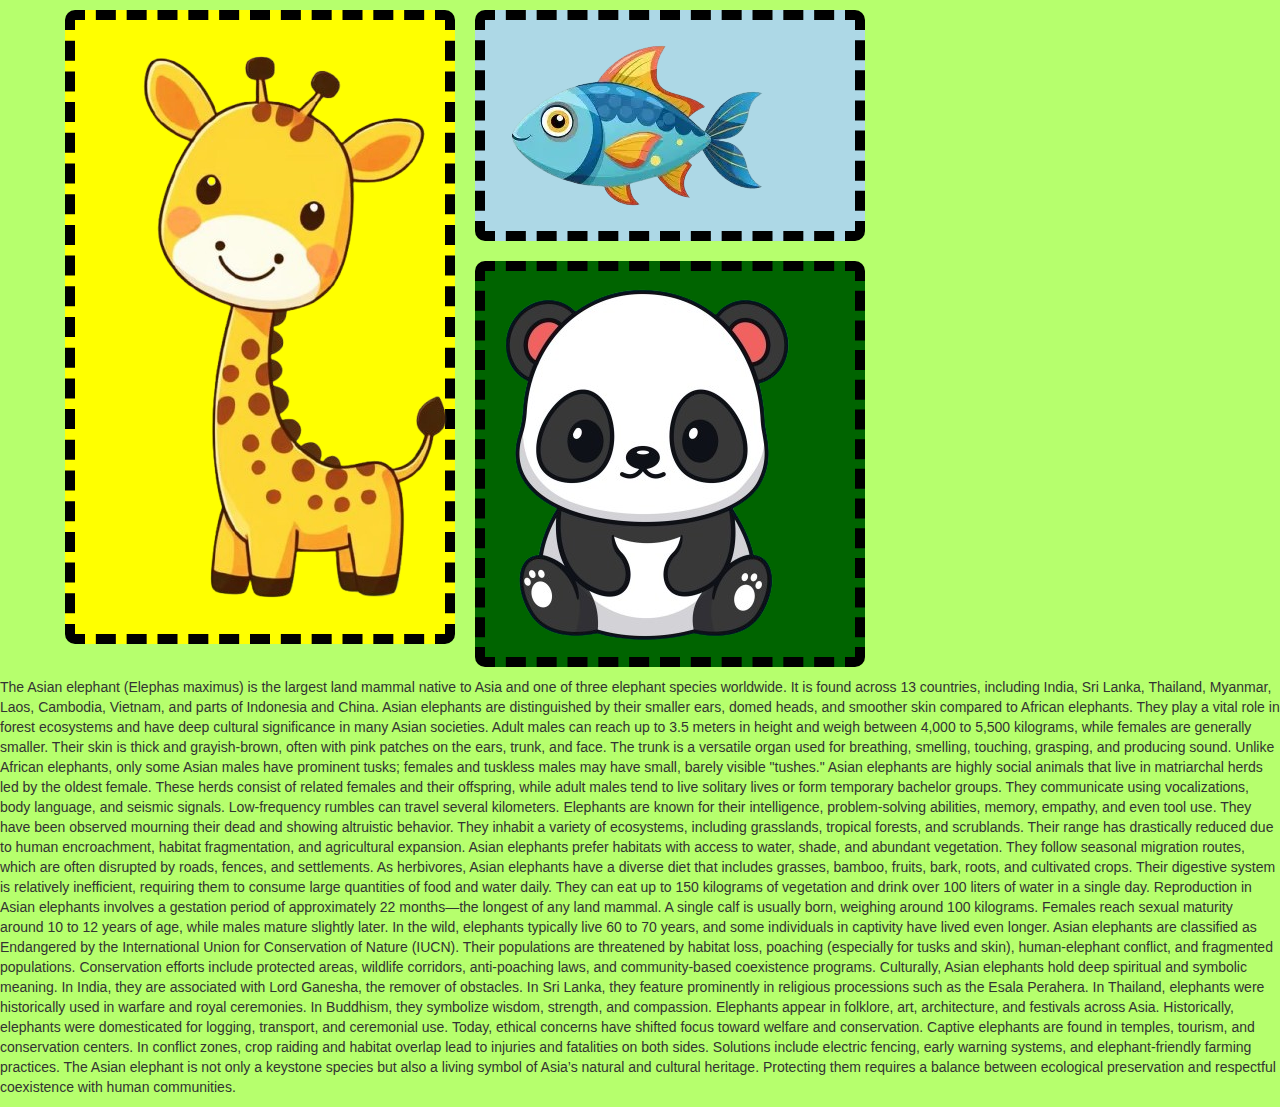
<file: intro to Bootstrap/index.html>
<!DOCTYPE html>
<html lang="en">
  <head>
    <meta charset="UTF-8" />
    <meta name="viewport" content="width=device-width, initial-scale=1.0" />
    <title>animal wiki</title>

    <link
      rel="stylesheet"
      href="https://maxcdn.bootstrapcdn.com/bootstrap/3.4.1/css/bootstrap.min.css"
    />
    <script src="https://ajax.googleapis.com/ajax/libs/jquery/3.7.1/jquery.min.js"></script>
    <script src="https://maxcdn.bootstrapcdn.com/bootstrap/3.4.1/js/bootstrap.min.js"></script>

    <style>
      body {
        background-color: rgb(182, 255, 109);
      }
      #girrafe-img,
      #fish-img,
      #panda-img {
        border: 10px dashed black;
        padding: 10px;
        margin: 10px;
        border-radius: 10px;
        box-shadow: 0 0 0 rgba(0, 0, 0, 0);
        transition: all 0.5s ease;
        transform: scale(1);
      }

      #girrafe-img {
        background-color: yellow;
      }
      #fish-img {
        background-color: lightblue;
      }
      #panda-img {
        background-color: darkgreen;
        color: white;
      }

      #girrafe-img:hover,
      #fish-img:hover,
      #panda-img:hover {
        box-shadow: 10px 10px 10px rgba(0, 0, 0, 0.3);
        transform: scale(1.05);
      }
      #article {
        font-family: "Franklin Gothic Medium", "Arial Narrow", Arial, sans-serif;
      }
    </style>
  </head>
  <body>
    <div class="container">
      <div class="row">
        <div class="col-sm-4" id="girrafe-img">
          <img src="Data/images/girrafe.png" alt="a image of a girrafe" />
        </div>
        <div class="col-md-4" id="fish-img">
          <img src="Data/images/fish.png" alt="a image of a fish" />
        </div>
        <div class="col-lg-4" id="panda-img">
          <img src="Data/images/panda.png" alt="a image of a panda" />
        </div>
      </div>
    </div>

    <p id="article">
      The Asian elephant (Elephas maximus) is the largest land mammal native to
      Asia and one of three elephant species worldwide. It is found across 13
      countries, including India, Sri Lanka, Thailand, Myanmar, Laos, Cambodia,
      Vietnam, and parts of Indonesia and China. Asian elephants are
      distinguished by their smaller ears, domed heads, and smoother skin
      compared to African elephants. They play a vital role in forest ecosystems
      and have deep cultural significance in many Asian societies. Adult males
      can reach up to 3.5 meters in height and weigh between 4,000 to 5,500
      kilograms, while females are generally smaller. Their skin is thick and
      grayish-brown, often with pink patches on the ears, trunk, and face. The
      trunk is a versatile organ used for breathing, smelling, touching,
      grasping, and producing sound. Unlike African elephants, only some Asian
      males have prominent tusks; females and tuskless males may have small,
      barely visible "tushes." Asian elephants are highly social animals that
      live in matriarchal herds led by the oldest female. These herds consist of
      related females and their offspring, while adult males tend to live
      solitary lives or form temporary bachelor groups. They communicate using
      vocalizations, body language, and seismic signals. Low-frequency rumbles
      can travel several kilometers. Elephants are known for their intelligence,
      problem-solving abilities, memory, empathy, and even tool use. They have
      been observed mourning their dead and showing altruistic behavior. They
      inhabit a variety of ecosystems, including grasslands, tropical forests,
      and scrublands. Their range has drastically reduced due to human
      encroachment, habitat fragmentation, and agricultural expansion. Asian
      elephants prefer habitats with access to water, shade, and abundant
      vegetation. They follow seasonal migration routes, which are often
      disrupted by roads, fences, and settlements. As herbivores, Asian
      elephants have a diverse diet that includes grasses, bamboo, fruits, bark,
      roots, and cultivated crops. Their digestive system is relatively
      inefficient, requiring them to consume large quantities of food and water
      daily. They can eat up to 150 kilograms of vegetation and drink over 100
      liters of water in a single day. Reproduction in Asian elephants involves
      a gestation period of approximately 22 months—the longest of any land
      mammal. A single calf is usually born, weighing around 100 kilograms.
      Females reach sexual maturity around 10 to 12 years of age, while males
      mature slightly later. In the wild, elephants typically live 60 to 70
      years, and some individuals in captivity have lived even longer. Asian
      elephants are classified as Endangered by the International Union for
      Conservation of Nature (IUCN). Their populations are threatened by habitat
      loss, poaching (especially for tusks and skin), human-elephant conflict,
      and fragmented populations. Conservation efforts include protected areas,
      wildlife corridors, anti-poaching laws, and community-based coexistence
      programs. Culturally, Asian elephants hold deep spiritual and symbolic
      meaning. In India, they are associated with Lord Ganesha, the remover of
      obstacles. In Sri Lanka, they feature prominently in religious processions
      such as the Esala Perahera. In Thailand, elephants were historically used
      in warfare and royal ceremonies. In Buddhism, they symbolize wisdom,
      strength, and compassion. Elephants appear in folklore, art, architecture,
      and festivals across Asia. Historically, elephants were domesticated for
      logging, transport, and ceremonial use. Today, ethical concerns have
      shifted focus toward welfare and conservation. Captive elephants are found
      in temples, tourism, and conservation centers. In conflict zones, crop
      raiding and habitat overlap lead to injuries and fatalities on both sides.
      Solutions include electric fencing, early warning systems, and
      elephant-friendly farming practices. The Asian elephant is not only a
      keystone species but also a living symbol of Asia’s natural and cultural
      heritage. Protecting them requires a balance between ecological
      preservation and respectful coexistence with human communities.
    </p>
  </body>
</html>
</file>
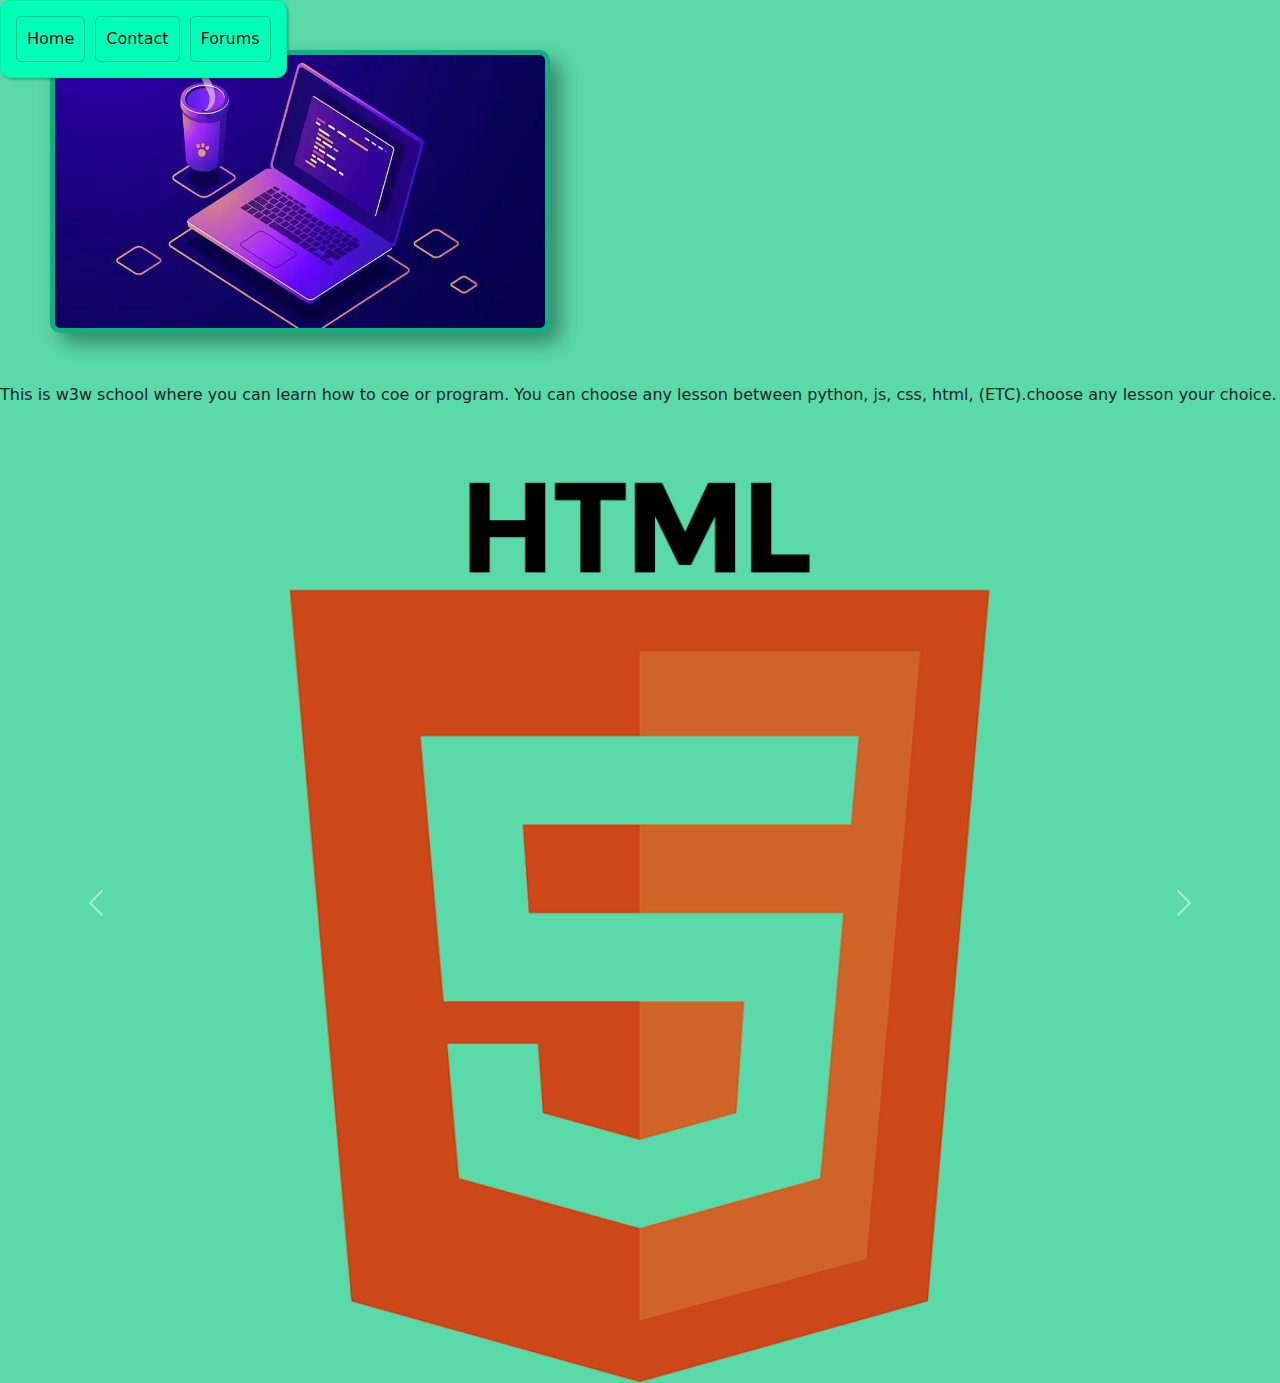
<file: wiki/article.html>
<!DOCTYPE html>
<html lang="en">
  <head>
    <meta charset="UTF-8" />
    <meta name="viewport" content="width=device-width, initial-scale=1.0" />
    <title>w3w school</title>

    <link href="https://cdn.jsdelivr.net/npm/bootstrap@5.3.2/dist/css/bootstrap.min.css" rel="stylesheet">
    <script src="https://cdn.jsdelivr.net/npm/bootstrap@5.3.2/dist/js/bootstrap.bundle.min.js"></script>

    <link rel="stylesheet" href="style.css">

    <meta name="description" content="This is a programming school" />
    <link rel="shortcut icon" href="assets/favicon.png" type="image/x-icon">
    
  </head>
  <body>
    <header id="nav">
      <button id="btn-Home" onclick="window.open('article.html', '_blank')">Home</button>
      <button id="contact-btn" onclick="window.open('####', '_blank')">Contact</button>
      <button id="forums-btn" onclick="window.open('forums.html', '_blank')">Forums</button>
    </header>



    <img id="coder-img" src="assets/coder.jpg" alt="coder image in animated state">
    <p class="aboutxt">
      This is w3w school where you can learn how to coe or program. You can choose any lesson between python, js, css, html, (ETC).choose any lesson your choice.
    </p>

    <div id="carouselExample" class="carousel slide mt-10" data-bs-ride="carousel" data-bs-interval="3000">
  <div class="carousel-inner">
    <div class="carousel-item active">
      <img src="assets/Html-img.png" class="d-block w-100" alt="Slide 1">
    </div>
    <div class="carousel-item">
      <img src="assets/CSS-img.png" class="d-block w-100 h-100" alt="Slide 2">
    </div>
    <div class="carousel-item">
      <img src="assets/js-img.png" class="d-block w-100" alt="Slide 3">
    </div>
  </div>

  <!-- Optional Controls -->
  <button class="carousel-control-prev" type="button" data-bs-target="#carouselExample" data-bs-slide="prev">
    <span class="carousel-control-prev-icon"></span>
  </button>
  <button class="carousel-control-next" type="button" data-bs-target="#carouselExample" data-bs-slide="next">
    <span class="carousel-control-next-icon"></span>
  </button>
</div>
    <script src="scripts/functions.js"></script>
  </body>
</html>
</file>
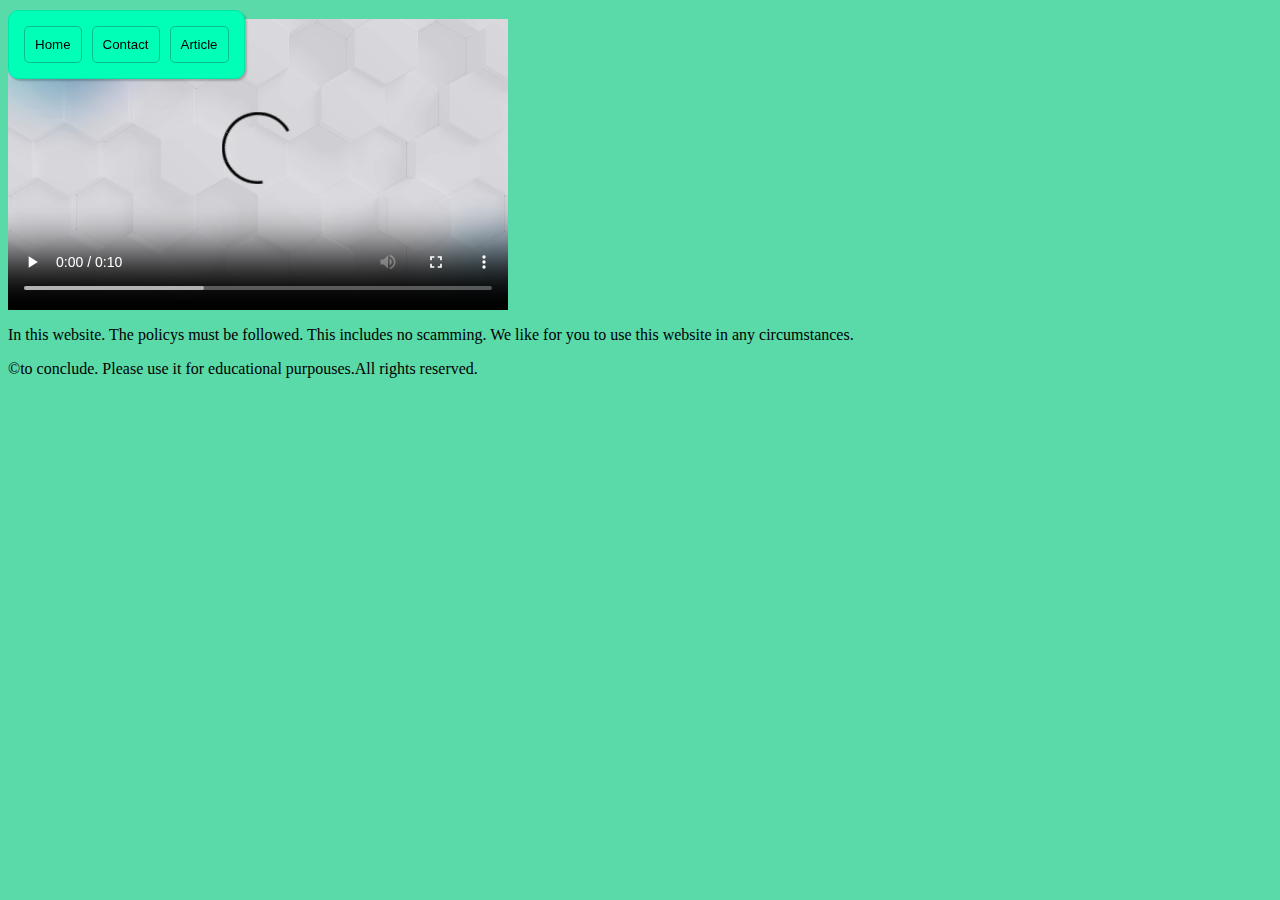
<file: wiki/forums.html>
<!DOCTYPE html>
<html lang="en">
<head>
  <meta charset="UTF-8">
  <meta name="viewport" content="width=device-width, initial-scale=1.0">
  <title>w3w shool</title>
  <link rel="stylesheet" href="style.css">
</head>
<body>
  <header id="nav">
      <button id="btn-Home" onclick="window.open('article.html', '_blank')">Home</button>
      <button id="contact-btn" onclick="window.open('####', '_blank')">Contact</button>
      <button id="Article-btn" onclick="window.open('news.html', '_blank')">Article</button>
    </header>

  <section>
    <video class="ad-video" src="assets/ad.mp4" alt="ad for programming" controls></video>
  </section>

  <p id="forumtxt">
    In this website. The policys must be followed. This includes no scamming. We like for you to use this website in any circumstances.
  </p>

  <footer>
    &copy;to conclude. Please use it for educational purpouses.All rights reserved.
  </footer>
</body>
</html>
</file>
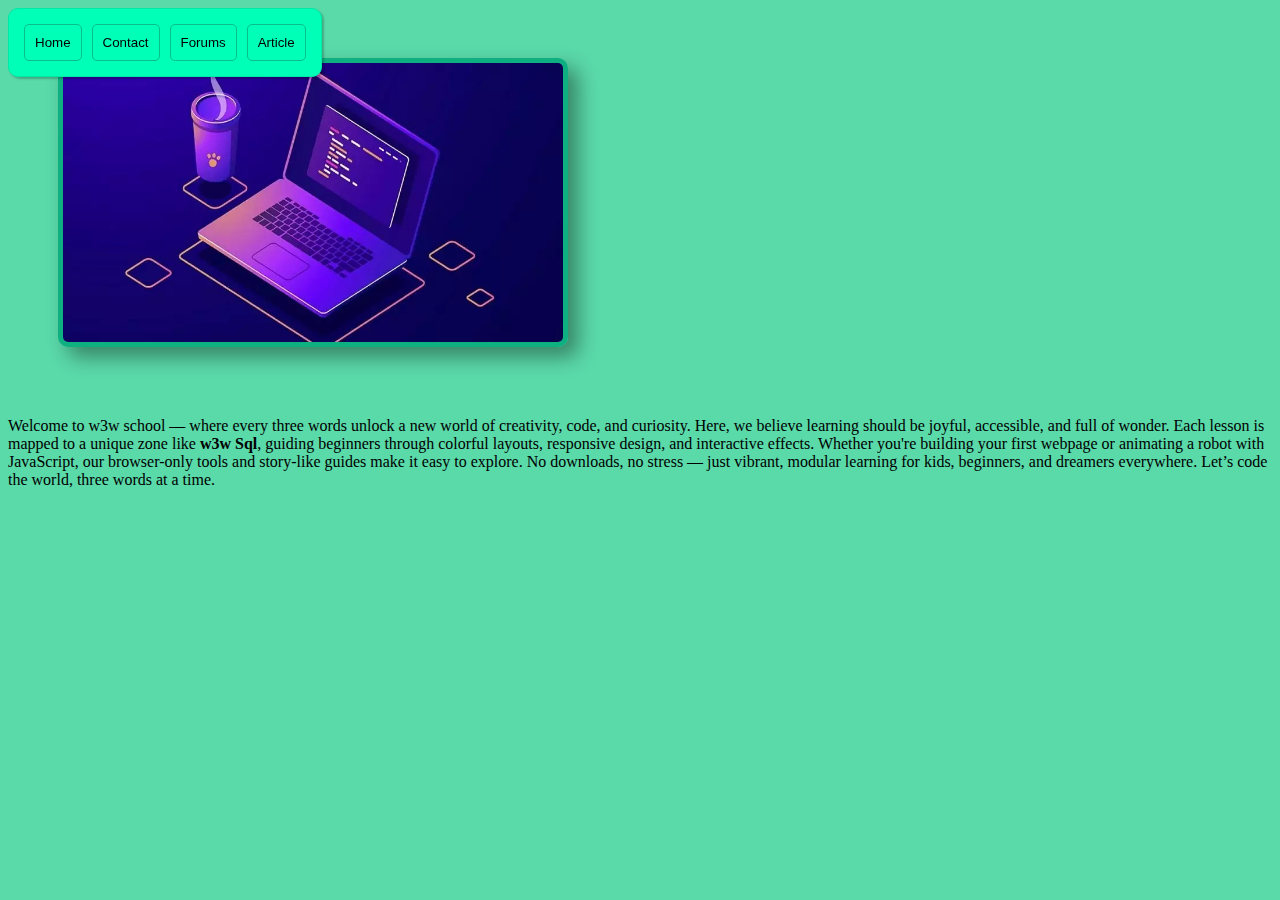
<file: wiki/w3w.html>
<!DOCTYPE html>
<html lang="en">
  <head>
    <meta charset="UTF-8" />
    <meta name="viewport" content="width=device-width, initial-scale=1.0" />
    <title>w3w school</title>
    <link rel="stylesheet" href="style.css" />
    <meta name="description" content="This is a programming school" />
    <link rel="shortcut icon" href="assets/favicon.png" type="image/x-icon" />
  </head>
  <body>
    <header id="nav">
      <button id="btn-Home" onclick="window.open('article.html', '_blank')">
        Home
      </button>
      <button
        id="contact-btn"
        onclick="window.open('https://www.viber.com/en/', '_blank')"
      >
        Contact
      </button>
      <button id="forums-btn" onclick="window.open('forums.html', '_blank')">
        Forums
      </button>
      <button
        id="Article-btn"
        onclick="window.open('https://www.artificialintelligence-news.com/', '_blank')"
      >
        Article
      </button>
    </header>

    <img
      id="coder-img"
      src="assets/coder.jpg"
      alt="coder image in animated state"
    />
    <p class="text">
      Welcome to w3w school — where every three words unlock a new world of
      creativity, code, and curiosity. Here, we believe learning should be
      joyful, accessible, and full of wonder. Each lesson is mapped to a unique
      zone like <strong>w3w Sql</strong>, guiding beginners through colorful
      layouts, responsive design, and interactive effects. Whether you're
      building your first webpage or animating a robot with JavaScript, our
      browser-only tools and story-like guides make it easy to explore. No
      downloads, no stress — just vibrant, modular learning for kids, beginners,
      and dreamers everywhere. Let’s code the world, three words at a time.
    </p>
    <script src="scripts/functions.js"></script>
  </body>
</html>
</file>
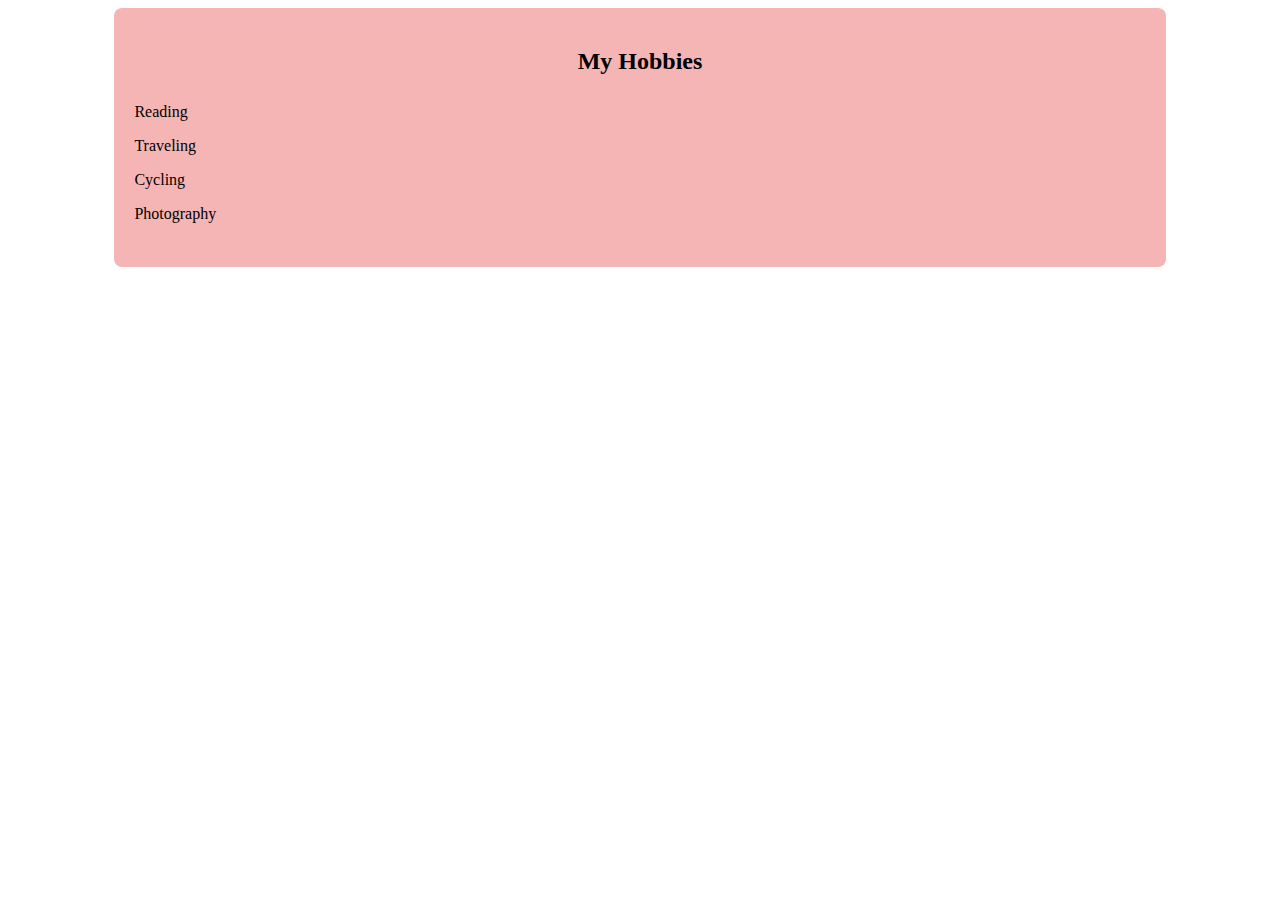
<file: After Class Projects/Create a hoddy section with container/Create a hoddy section with container.html>
<!DOCTYPE html>
<html lang="en">
<head>
    <meta charset="UTF-8">
    <meta name="viewport" content="width=device-width, initial-scale=1.0">
    <title>Hobby Section with container</title>
</head>
<body>
    <div class="container">
        <h2>My Hobbies</h2>
        <ul>
            <li>Reading</li>
            <li>Traveling</li>
            <li>Cycling</li>
            <li>Photography</li>
        </ul>
    </div>

    <style>
        .container {
            width: 80%;
            margin: 0 auto;
            padding: 20px;
            background-color: #f6b5b5;
            border-radius: 8px;
        }
        h2 {
            text-align: center;
        }
        ul {
            list-style-type: none;
            padding: 0;
        }
        li {
            padding: 8px 0;
        }
    </style>
    
</body>
</html>
</file>
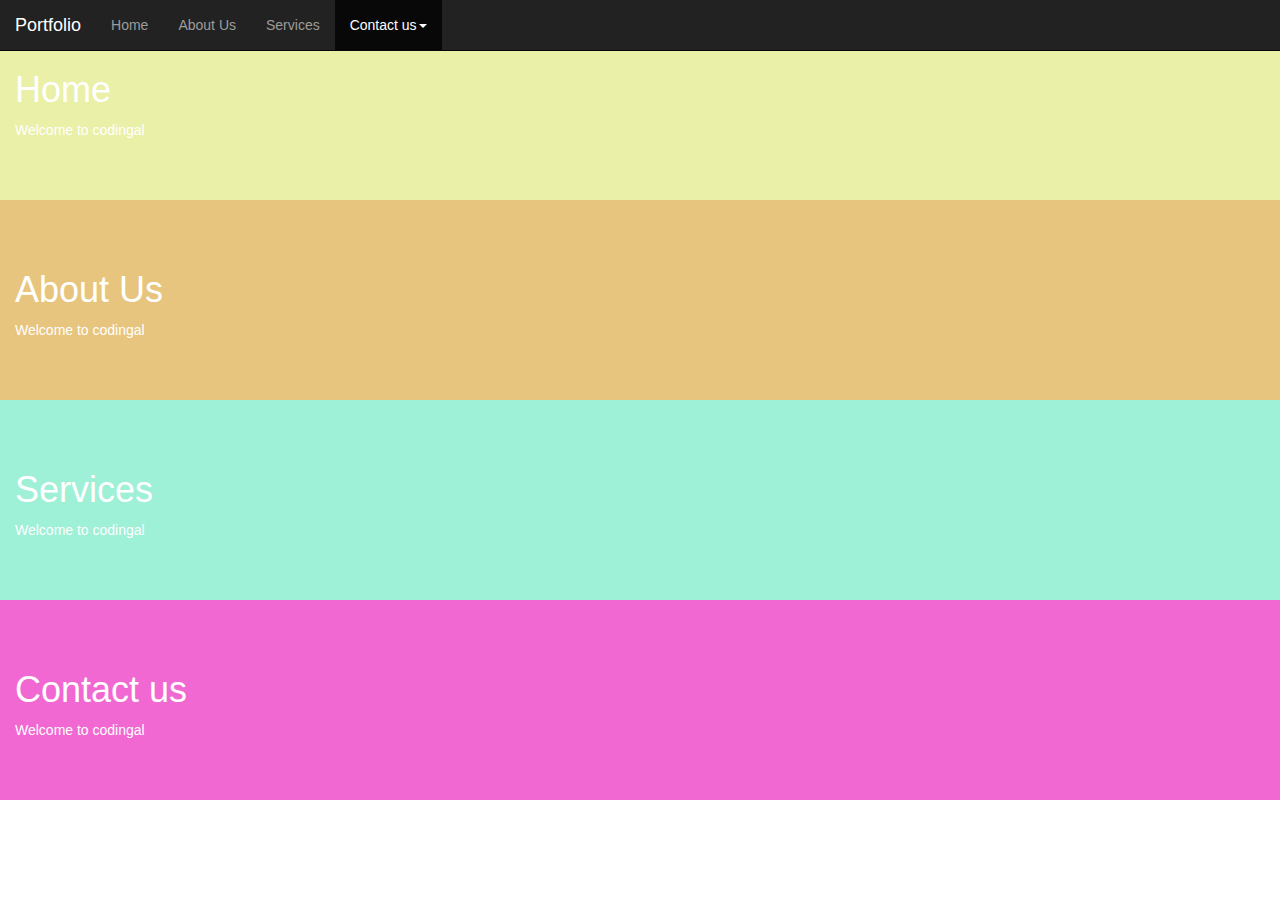
<file: After Class Projects/Create a portfolio of your own/Create a portfolio of your own.html>
<!DOCTYPE html>
<html>

<head>
    <title>scrollspy</title>
    <meta charset="utf-8">
    <meta name="viewport" content="width=device-width, initial-scale=1">
    <link rel="stylesheet" href="https://maxcdn.bootstrapcdn.com/bootstrap/3.4.1/css/bootstrap.min.css">
    <script src="https://ajax.googleapis.com/ajax/libs/jquery/3.5.1/jquery.min.js"></script>
    <script src="https://maxcdn.bootstrapcdn.com/bootstrap/3.4.1/js/bootstrap.min.js"></script>
    <style>
        body {
            position: relative;
        }

        #section1 {
            padding-top: 50px;
            height: 200px;
            color: #fff;
            background-color: #eaf0a8;
        }

        #section2 {
            padding-top: 50px;
            height: 200px;
            color: #fff;
            background-color: #e8c57e;
        }

        #section3 {
            padding-top: 50px;
            height: 200px;
            color: #fff;
            background-color: #9ef0d6;
        }

        #section41 {
            padding-top: 50px;
            height: 200px;
            color: #fff;
            background-color: #8d93ed;
        }

        #section42 {
            padding-top: 50px;
            height: 200px;
            color: #fff;
            background-color: #f168d3;
        }
    </style>
</head>

<body data-spy="scroll" data-target=".navbar" data-offset="50">
    <nav class="navbar navbar-inverse navbar-fixed-top">
        <div class="container-fluid">
            <div class="navbar-header">
                <button type="button" class="navbar-toggle" data-toggle="collapse" data-target="#myNavbar">
                    <span class="icon-bar"></span>
                    <span class="icon-bar"></span>
                    <span class="icon-bar"></span>
                </button>
                <a class="navbar-brand" href="#">Portfolio </a>
            </div>
            <div>
                <div class="collapse navbar-collapse" id="myNavbar">
                    <ul class="nav navbar-nav">
                        <li><a href="#section1">Home </a></li>
                        <li><a href="#section2">About Us </a></li>
                        <li><a href="#section3">Services </a></li>
                        <li class="dropdown"><a class="dropdown-toggle" data-toggle="dropdown" href="#">Contact us<span
                                    class="caret"></span></a>
                            <ul class="dropdown-menu">
                                <li><a href="#section41">Login</a></li>
                                <li><a href="#section42">Registration</a></li>
                            </ul>
                        </li>
                    </ul>
                </div>
            </div>
        </div>
    </nav>
    <div id="section1" class="container-fluid">
        <h1>Home</h1>
        <p>Welcome to codingal</p>
    </div>
    <div id="section2" class="container-fluid">
        <h1>About Us </h1>
        <p>Welcome to codingal</p>
    </div>
    <div id="section3" class="container-fluid">
        <h1>Services</h1>
        <p>Welcome to codingal</p>
    </div>
    <div id="section42" class="container-fluid">
        <h1>Contact us</h1>
        <p>Welcome to codingal</p>
    </div>

</body>

</html>
</file>
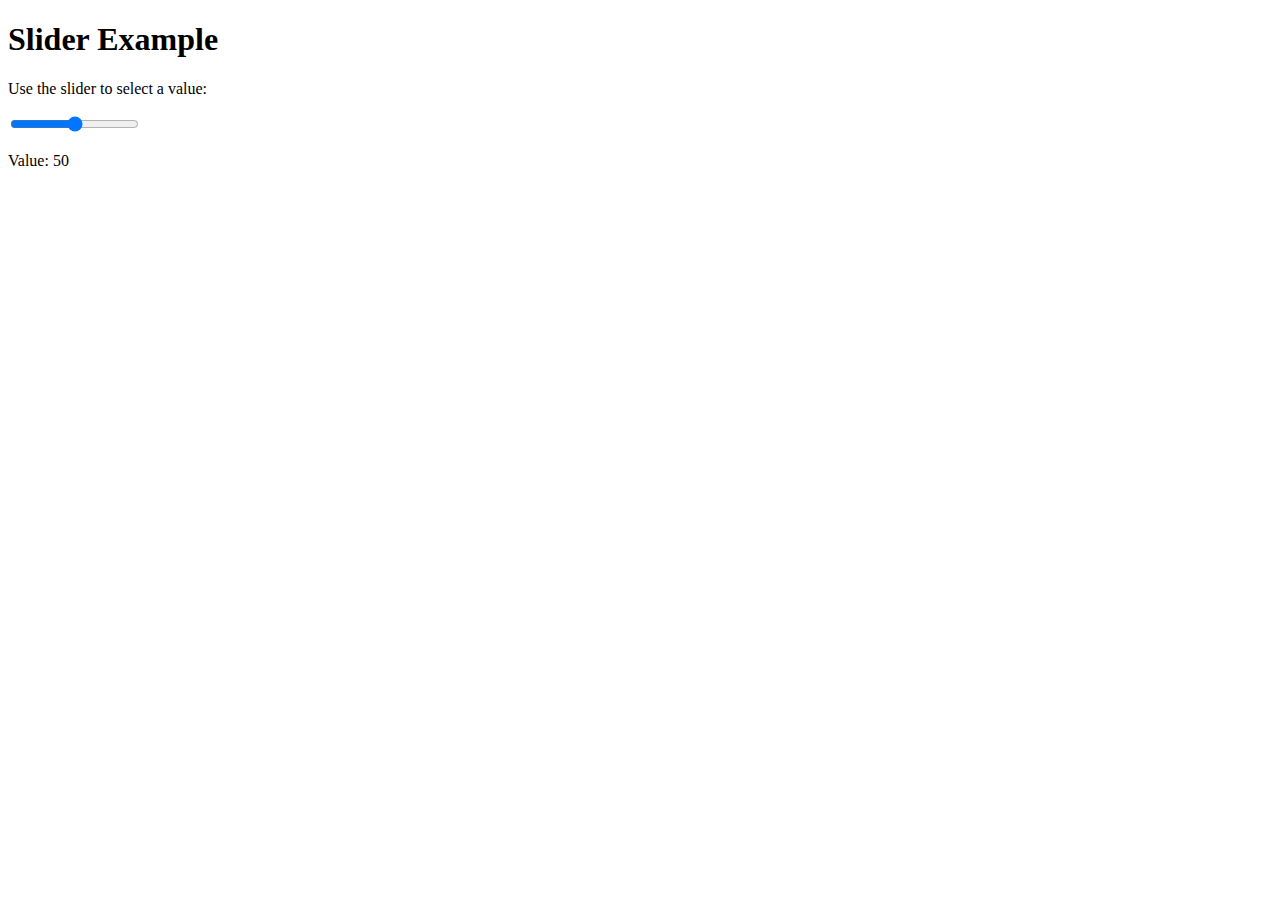
<file: After Class Projects/Create a slider/Create a slider.html>
<!DOCTYPE html>
<html lang="en">
<head>
    <meta charset="UTF-8">
    <meta name="viewport" content="width=device-width, initial-scale=1.0">
    <title>Slider</title>
</head>
<body>
    <h1>Slider Example</h1>
    <p>Use the slider to select a value:</p>
    <input type="range" min="0" max="100" value="50" class="slider" id="myRange">
    <p>Value: <span id="sliderValue">50</span></p>

    <script>
        const slider = document.getElementById("myRange");
        const output = document.getElementById("sliderValue");

        // Update the current slider value (each time you drag the slider handle)
        slider.oninput = function() {
            output.innerHTML = this.value;
        }
    </script>
    
    
</body>

</html>
</file>
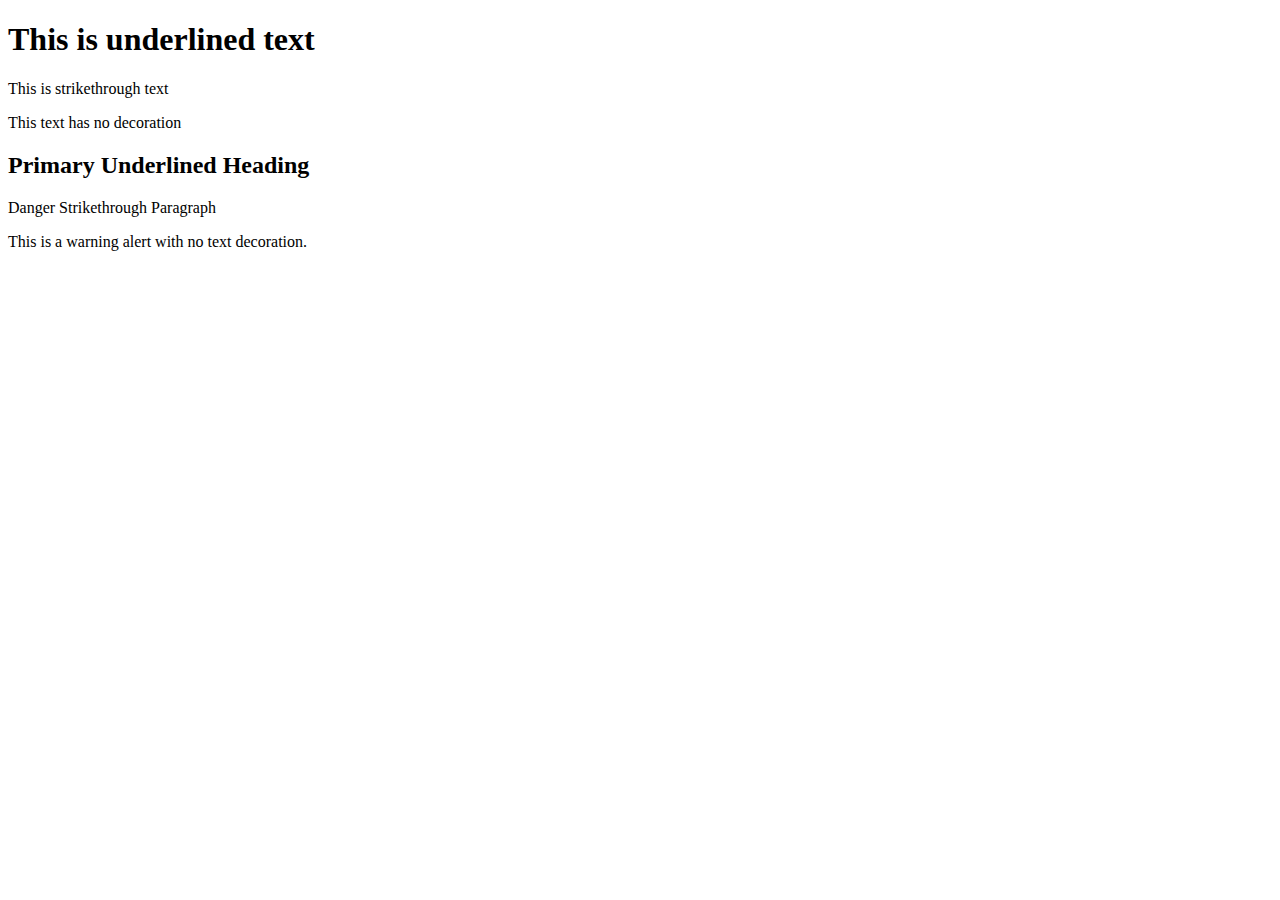
<file: After Class Projects/Decorate your content using bootstrap/Decorate your content using bootstrap.html>
<!DOCTYPE html>
<html lang="en">
<head>
    <meta charset="UTF-8">
    <meta name="viewport" content="width=device-width, initial-scale=1.0">
    <title>Text Decoration in Bootstrap</title>
</head>
<body>
    <h1 class="text-decoration-underline">This is underlined text</h1>
    <p class="text-decoration-line-through">This is strikethrough text</p>
    <p class="text-decoration-none">This text has no decoration</p>
    
    <h2 class="text-decoration-underline text-primary">Primary Underlined Heading</h2>
    <p class="text-decoration-line-through text-danger">Danger Strikethrough Paragraph</p>
    
    <div class="alert alert-warning text-decoration-none" role="alert">
        This is a warning alert with no text decoration.
    </div>
    
</body>
</html>
</file>
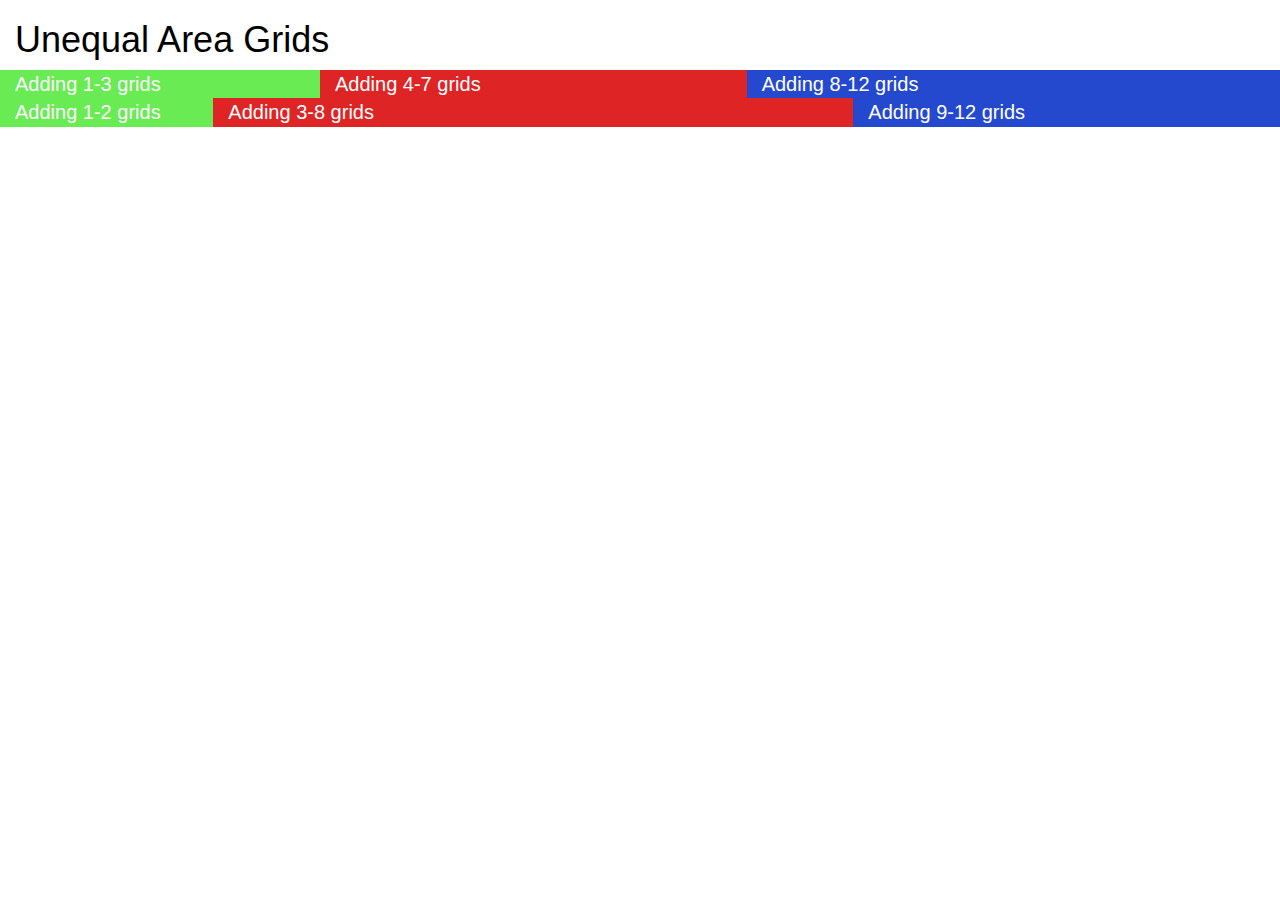
<file: After Class Projects/Unequal Grids/UnequalGrid.html>
<!DOCTYPE html>
<html lang="en">
<head>
<title>Grid Example</title>
<meta charset="utf-8">
<meta name="viewport" content="width=device-width, initial-scale=1">
<link rel="stylesheet"
href="https://maxcdn.bootstrapcdn.com/bootstrap/3.4.1/css/bootstrap.min.css">
<script
src="https://ajax.googleapis.com/ajax/libs/jquery/3.4.1/jquery.min.js"></script>
<script
src="https://maxcdn.bootstrapcdn.com/bootstrap/3.4.1/js/bootstrap.min.js"></script>
<!-- CSS Styles -->
<style type="text/css">
h1 {
color: rgb(0, 0, 0);
}
#a1, #a4 {
color: white;
background: rgb(104, 235, 83);
font-size: 20px;
}
#a2, #a5 {
color: white;
background: rgb(222, 36, 36);
font-size: 20px;
}
#a3, #a6 {
color: white;
background: rgb(36, 73, 206);
font-size: 20px;
}

</style>
</head>
<body>
<div class="container-fluid">
<!-- class="container-fluid" provides full width page -->
<h1>Unequal Area Grids</h1>
<div class="row">
<div id="a1" class="col-sm-3"">Adding 1-3 grids</div>
<div id="a2" class="col-sm-4">Adding 4-7 grids</div>
<div id="a3" class="col-sm-5">Adding 8-12 grids</div>
</div>
<div class="row">
<div id="a4" class="col-sm-2"">Adding 1-2 grids</div>
<div id="a5" class="col-sm-6">Adding 3-8 grids</div>
<div id="a6" class="col-sm-4">Adding 9-12 grids</div>
</div>
</div>
</body>
</html>
</file>
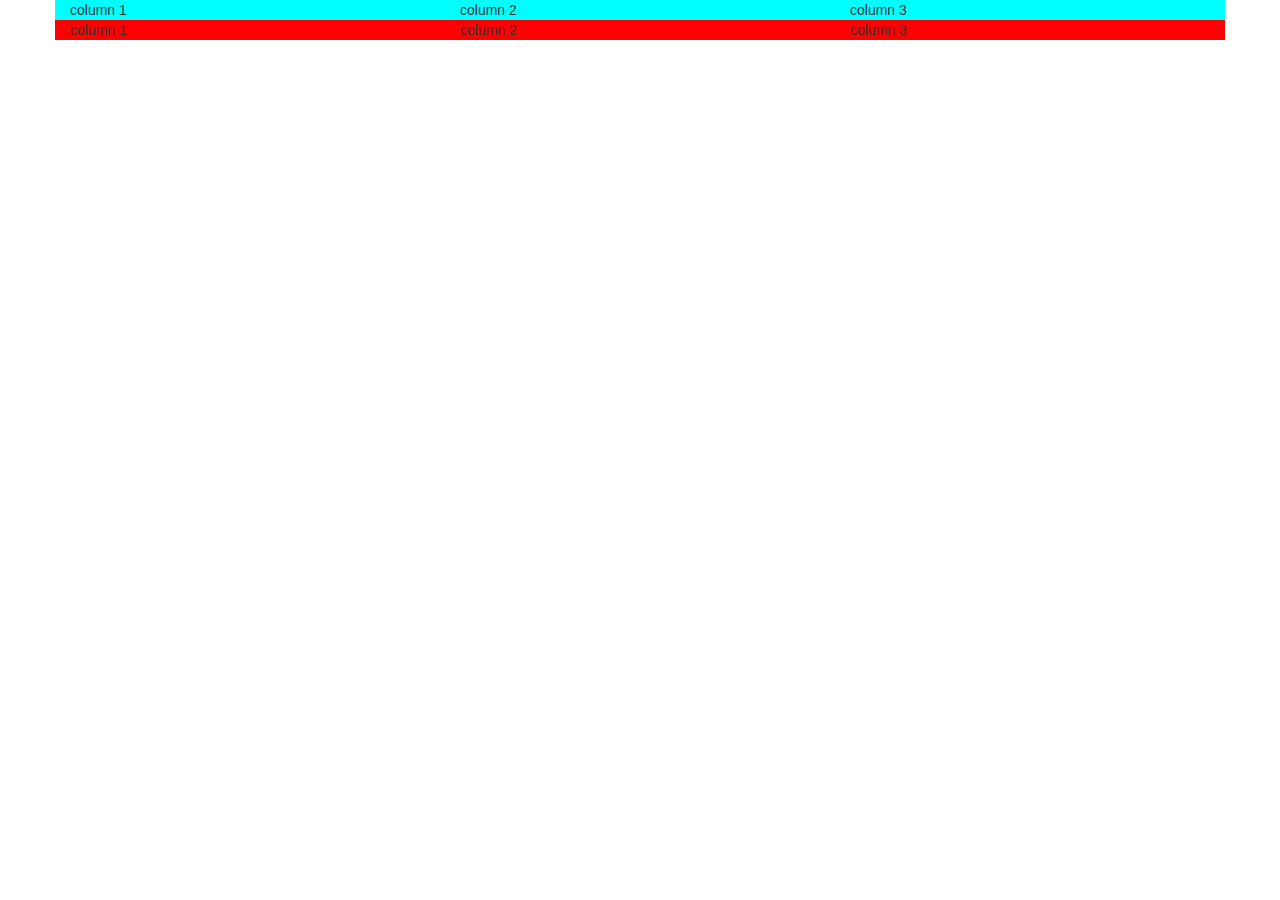
<file: intro to Bootstrap/others/boostsrap.experement.html>
<!DOCTYPE html>
<html lang="en">
<head>
    <meta charset="UTF-8">
    <meta name="viewport" content="width=device-width, initial-scale=1.0">
    <title>Document</title>
    <link rel="stylesheet" href="https://maxcdn.bootstrapcdn.com/bootstrap/3.4.1/css/bootstrap.min.css">
    <script src="https://ajax.googleapis.com/ajax/libs/jquery/3.7.1/jquery.min.js"></script>
    <script src="https://maxcdn.bootstrapcdn.com/bootstrap/3.4.1/js/bootstrap.min.js"></script>
</head>
<body>
    <div class="container">
        <div class="row">
            <div class="col-md-4 col-md-4 col-md-4" style="background-color: aqua;">column 1</div>
            <div class="col-md-4 col-md-4 col-md-4" style="background-color: aqua;">column 2</div>
            <div class="col-md-4 col-md-4 col-md-4" style="background-color: aqua;">column 3</div>
        </div>
        <div class="row">
            <div class="col-sm-4 col-sm-4 col-sm-4" style="background-color: red;">column 1</div>
            <div class="col-sm-4 col-sm-4 col-sm-4" style="background-color: red;">column 2</div>
            <div class="col-sm-4 col-sm-4 col-sm-4" style="background-color: red;">column 3</div>
        </div>
        </div>
        </div>
    </div>
</body>
</html>
</file>
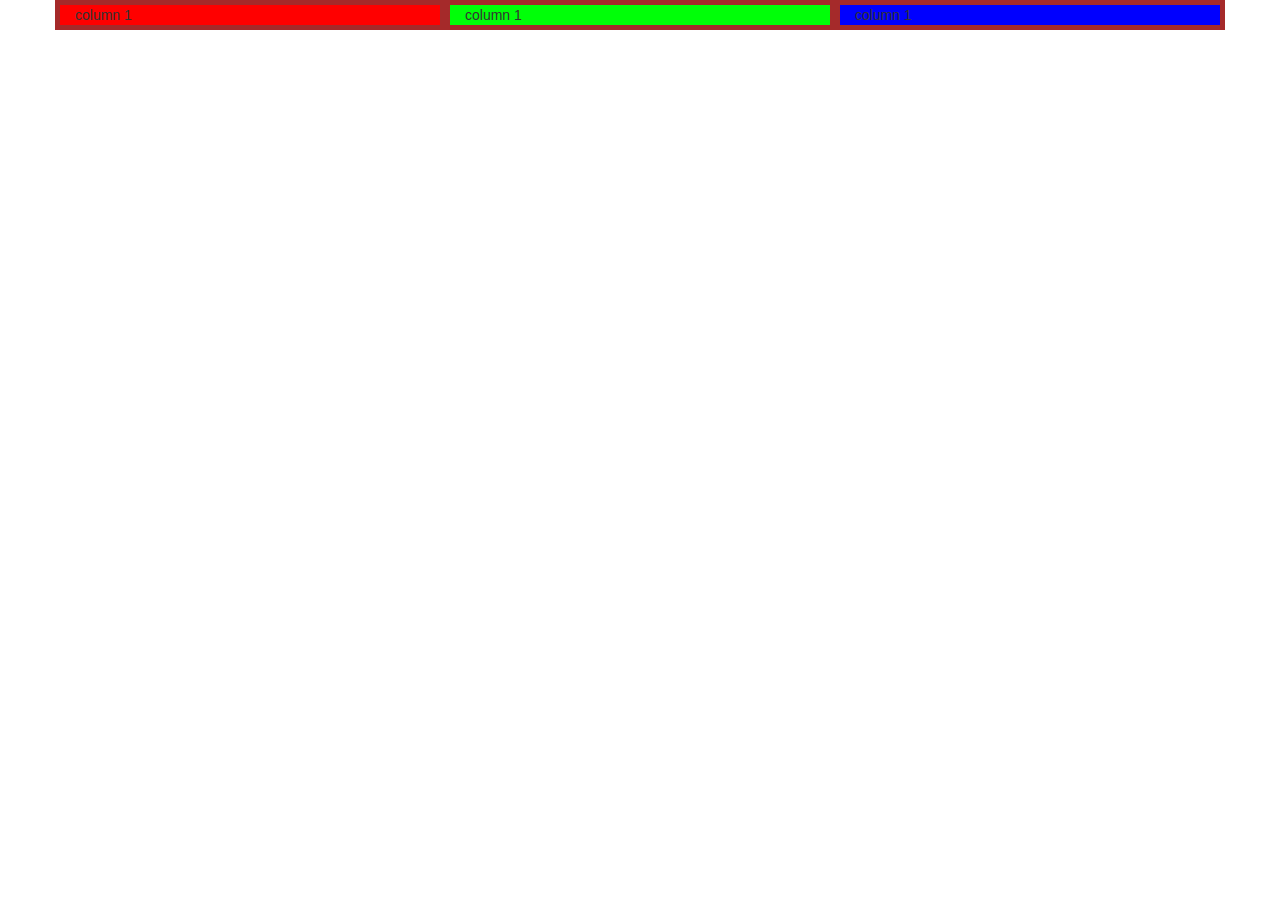
<file: intro to Bootstrap/others/bootstrap grid.html>
<!DOCTYPE html>
<html lang="en">
<head>
    <meta charset="UTF-8">
    <meta name="viewport" content="width=device-width, initial-scale=1.0">
    <title>Document</title>
    <link rel="stylesheet" href="https://maxcdn.bootstrapcdn.com/bootstrap/3.4.1/css/bootstrap.min.css">
    <script src="https://ajax.googleapis.com/ajax/libs/jquery/3.7.1/jquery.min.js"></script>
    <script src="https://maxcdn.bootstrapcdn.com/bootstrap/3.4.1/js/bootstrap.min.js"></script>
</head>
<body>
    <div class="container">
        <div class="row">
            <div class="col-sm-4" style="background-color: rgb(255, 0, 0); border: 5px solid brown;">column 1</div>
            <div class="col-md-4" style="background-color: rgb(0, 255, 8); border: 5px solid brown;">column 1</div>
            <div class="col-lg-4" style="background-color: rgb(0, 0, 255); border: 5px solid brown;">column 1</div>
        </div>
    </div>
</body>
</html>
</file>
<file: wiki/style.css>
:root {
  --bg-color: #00ffb7;
}
body {
  background: #00c57aa5;
}
#nav {
  z-index: 1;
  display: flex;
  justify-content: space-around;
  background: #00ffb7;
  border: 1px solid #01e7a6;
  padding: 10px;
  border-radius: 10px;
  max-width: max-content;
  box-shadow: 2px 2px 2px rgba(0, 0, 0, 0.216);
  position: fixed;
}
#nav:hover {
  transition: all 0.5s ease;
  display: flex;
  justify-content: space-around;
  background: #00ffb7;
  border: 1px solid #01e7a6;
  padding: 10px;
  border-radius: 10px;
  min-width: fit-content;
  box-shadow: 5px 5px 5px rgba(0, 0, 0, 0.216);
  position: fixed;
  max-width: max-content;
}
#btn-Home {
  transition: all 0.5s ease;
  background: var(--bg-color);
  border-radius: 5px;
  border: 1px solid rgb(7, 191, 136);
  padding: 10px;
  margin: 5px;
}
#contact-btn {
  transition: all 0.5s ease;
  background: var(--bg-color);
  border-radius: 5px;
  border: 1px solid rgb(7, 191, 136);
  padding: 10px;
  margin: 5px;
}
#forums-btn {
  transition: all 0.5s ease;
  background: var(--bg-color);
  border-radius: 5px;
  border: 1px solid rgb(7, 191, 136);
  padding: 10px;
  margin: 5px;
}
#Article-btn {
  transition: all 0.5s ease;
  background: var(--bg-color);
  border-radius: 5px;
  border: 1px solid rgb(7, 191, 136);
  padding: 10px;
  margin: 5px;
}
#btn-Home:hover {
  transition: all 0.5s ease;
  background: var(--bg-color);
  border-radius: 10px;
  border: 1px solid rgb(7, 191, 136);
  padding: 10px;
  margin: 5px;
}
#contact-btn:hover {
  transition: all 0.5s ease;
  background: var(--bg-color);
  border-radius: 10px;
  border: 1px solid rgb(7, 191, 136);
  padding: 10px;
  margin: 5px;
}
#forums-btn:hover {
  transition: all 0.5s ease;
  background: var(--bg-color);
  border-radius: 10px;
  border: 1px solid rgb(7, 191, 136);
  padding: 10px;
  margin: 5px;
}
#Article-btn:hover {
  transition: all 0.5s ease;
  background: var(--bg-color);
  border-radius: 10px;
  border: 1px solid rgb(7, 191, 136);
  padding: 10px;
  margin: 5px;
}
#coder-img {
  margin: 50px;
  max-width: 500px;
  border: 5px solid #0eb082;
  box-shadow: 10px 10px 20px rgba(0, 0, 0, 0.388);
  border-radius: 10px;
}
#text {
  display: flex;
  justify-content: flex-start;
}
#aboutxt {
  display: flex;
  justify-content: flex-start;
}
#carouselExample {
  position: relative;
}
.ad-video {
  display: flex;
  margin-top: 10px;
  width:500px;
  height: 300px;
}
</file>
